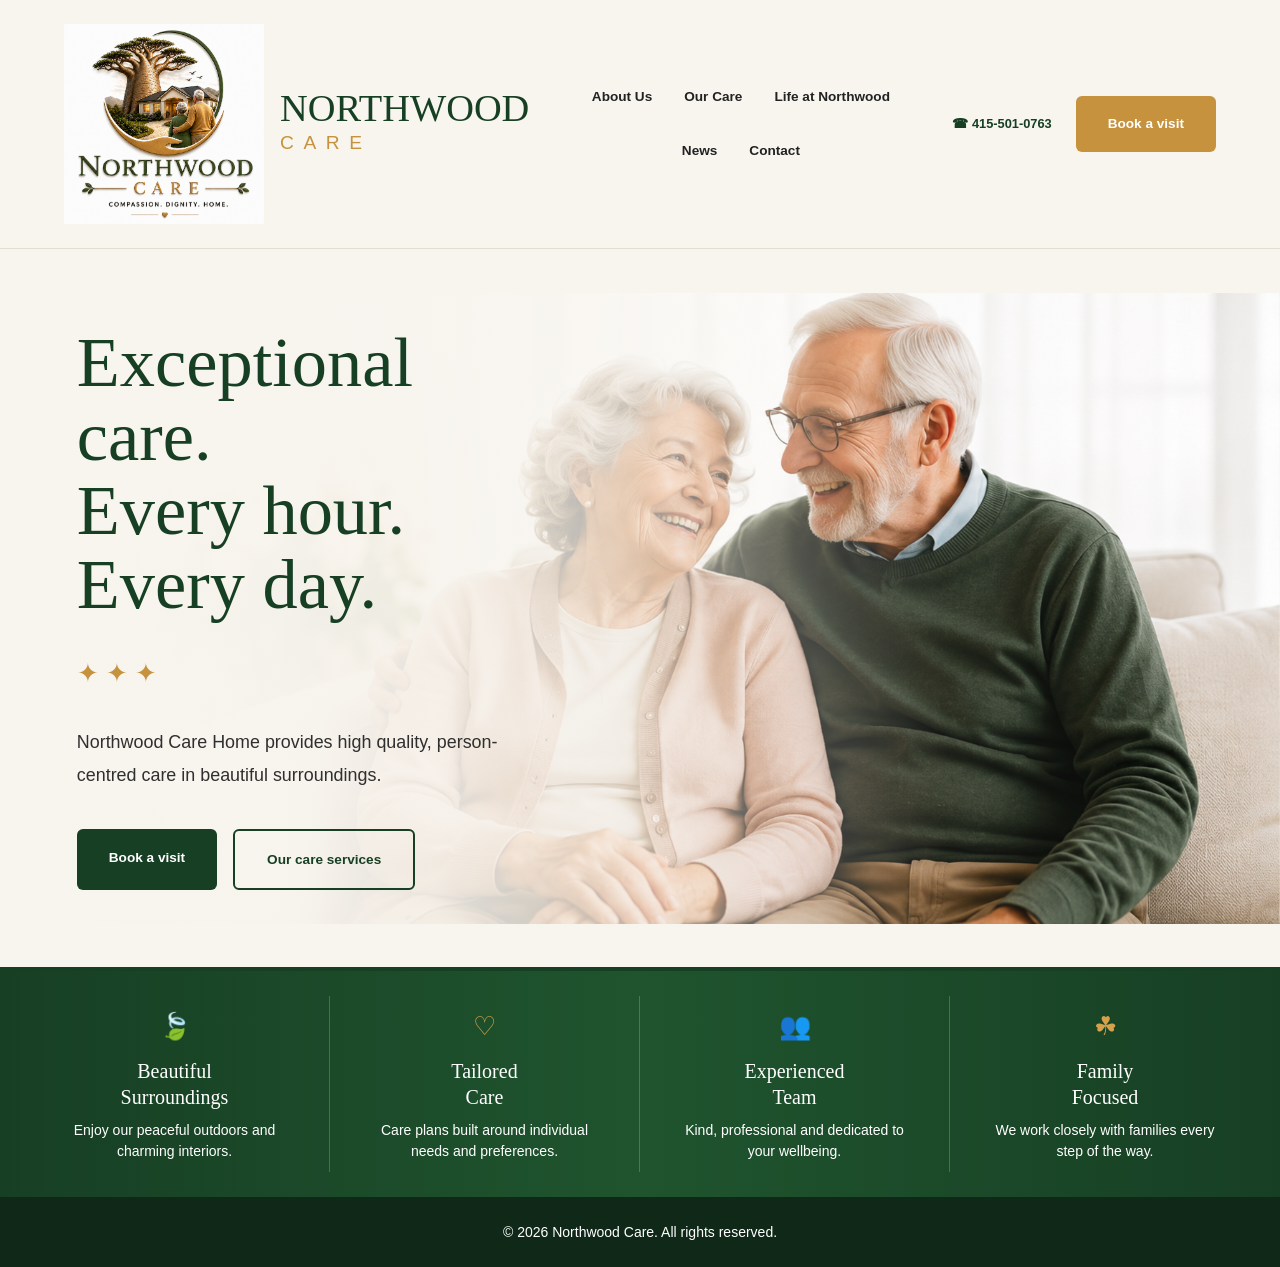
<file: index.html>
<!DOCTYPE html>
<html lang="en">
<head>
  <meta charset="UTF-8" />
  <meta name="viewport" content="width=device-width, initial-scale=1.0"/>
  <title>Northwood Care</title>

  <link rel="stylesheet" href="css/style.css">
</head>
<body>

<header class="navbar">

  <div class="logo-wrap">
    <img src="images/logo.jpg" alt="Northwood Care Logo">

    <div class="logo-text">
      <h1>NORTHWOOD</h1>
      <span>CARE</span>
    </div>
  </div>

  <nav class="nav-links">
    <a href="about.html">About Us</a>
    <a href="care.html">Our Care</a>
    <a href="life.html">Life at Northwood</a>
    <a href="#">News</a>
    <a href="contact.html">Contact</a>
  </nav>

  <div class="header-right">
    <div class="phone">
      ☎ 415-501-0763
    </div>

    <a href="contact.html" class="visit-btn">
      Book a visit
    </a>
  </div>

</header>

<section class="hero">

  <div class="hero-left">

    <h2>
      Exceptional care.<br>
      Every hour.<br>
      Every day.
    </h2>

    <div class="gold-divider">
      ✦ ✦ ✦
    </div>

    <p>
      Northwood Care Home provides high quality,
      person-centred care in beautiful surroundings.
    </p>

    <div class="hero-buttons">

      <a href="contact.html" class="primary-btn">
        Book a visit
      </a>

      <a href="care.html" class="secondary-btn">
        Our care services
      </a>

    </div>

  </div>

  <div class="hero-right">
    <img src="images/hero-couple.jpg" alt="Residents">
  </div>

</section>

<section class="feature-section">

  <div class="feature-box">
    <div class="icon">🍃</div>
    <h3>Beautiful<br>Surroundings</h3>
    <p>
      Enjoy our peaceful outdoors
      and charming interiors.
    </p>
  </div>

  <div class="feature-box">
    <div class="icon">♡</div>
    <h3>Tailored<br>Care</h3>
    <p>
      Care plans built around
      individual needs and preferences.
    </p>
  </div>

  <div class="feature-box">
    <div class="icon">👥</div>
    <h3>Experienced<br>Team</h3>
    <p>
      Kind, professional and dedicated
      to your wellbeing.
    </p>
  </div>

  <div class="feature-box">
    <div class="icon">☘</div>
    <h3>Family<br>Focused</h3>
    <p>
      We work closely with families
      every step of the way.
    </p>
  </div>

</section>

<footer>
  <p>© 2026 Northwood Care. All rights reserved.</p>
</footer>

<script src="js/script.js"></script>

</body>
</html>
</file>
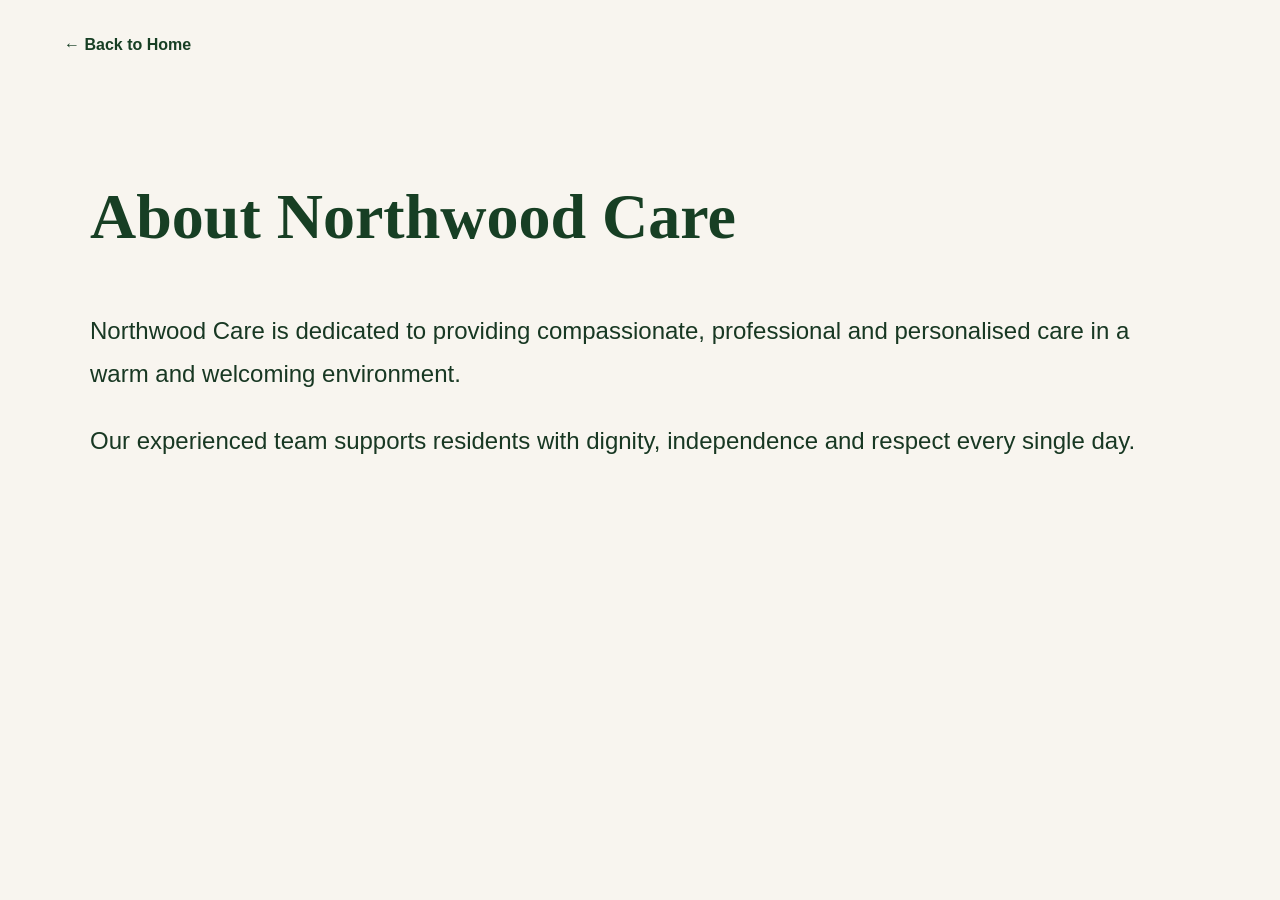
<file: about.html>
<!DOCTYPE html>
<html lang="en">
<head>
  <meta charset="UTF-8">
  <meta name="viewport" content="width=device-width, initial-scale=1.0">
  <title>About Us | Northwood Care</title>

  <link rel="stylesheet" href="css/style.css">
</head>
<body>

<header class="simple-header">
  <a href="index.html">← Back to Home</a>
</header>

<section class="page-container">

  <h1>About Northwood Care</h1>

  <p>
    Northwood Care is dedicated to providing
    compassionate, professional and personalised care
    in a warm and welcoming environment.
  </p>

  <p>
    Our experienced team supports residents with dignity,
    independence and respect every single day.
  </p>

</section>

</body>
</html>
</file>
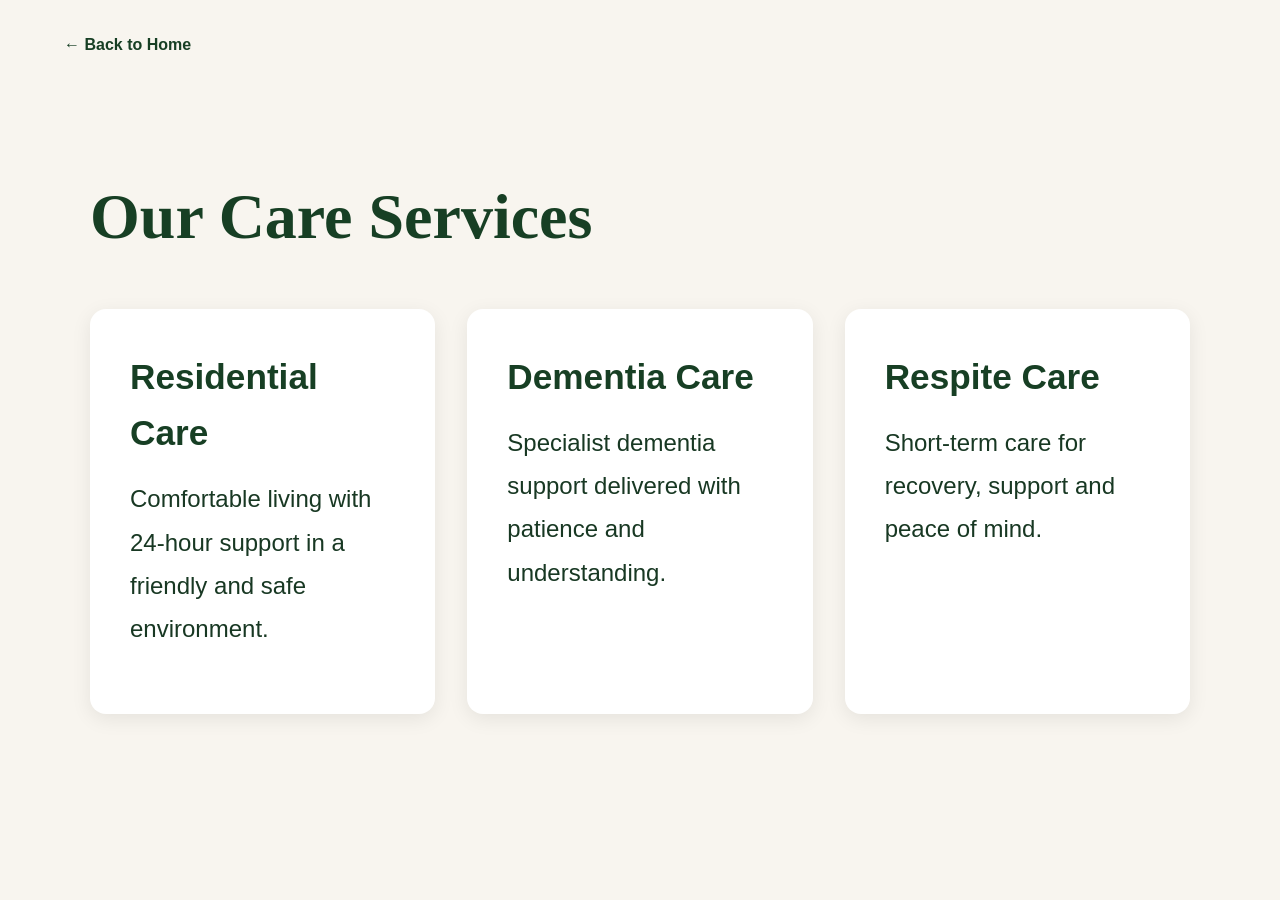
<file: care.html>
<!DOCTYPE html>
<html lang="en">
<head>
  <meta charset="UTF-8">
  <meta name="viewport" content="width=device-width, initial-scale=1.0">
  <title>Care Services | Northwood Care</title>

  <link rel="stylesheet" href="css/style.css">
</head>
<body>

<header class="simple-header">
  <a href="index.html">← Back to Home</a>
</header>

<section class="page-container">

  <h1>Our Care Services</h1>

  <div class="card-grid">

    <div class="care-card">
      <h3>Residential Care</h3>
      <p>
        Comfortable living with 24-hour support
        in a friendly and safe environment.
      </p>
    </div>

    <div class="care-card">
      <h3>Dementia Care</h3>
      <p>
        Specialist dementia support delivered
        with patience and understanding.
      </p>
    </div>

    <div class="care-card">
      <h3>Respite Care</h3>
      <p>
        Short-term care for recovery,
        support and peace of mind.
      </p>
    </div>

  </div>

</section>

</body>
</html>
</file>
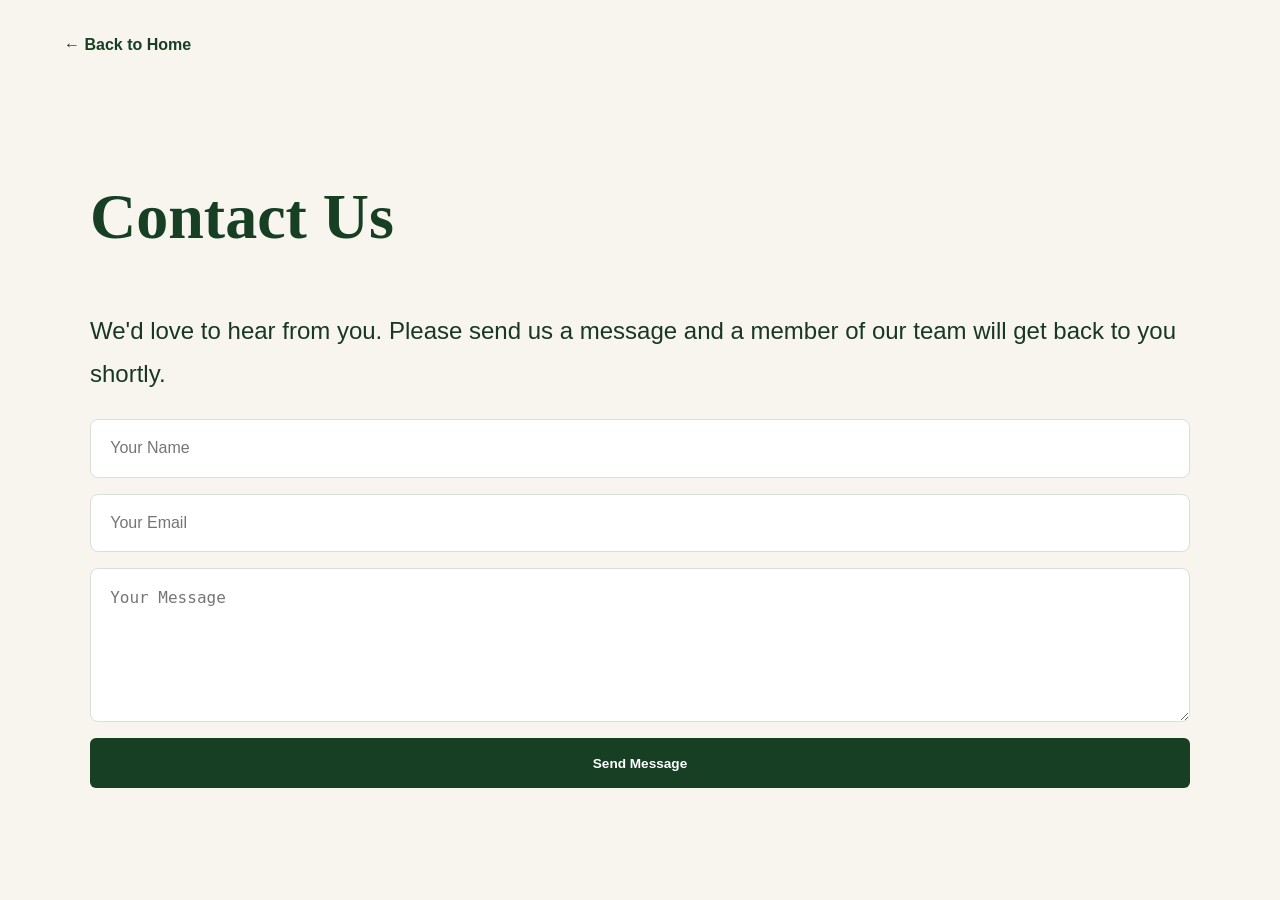
<file: contact.html>
<!DOCTYPE html>
<html lang="en">
<head>
  <meta charset="UTF-8">
  <meta name="viewport" content="width=device-width, initial-scale=1.0">

  <title>Contact | Northwood Care</title>

  <link rel="stylesheet" href="css/style.css">
</head>
<body>

  <!-- HEADER -->
  <header class="simple-header">
    <a href="index.html">← Back to Home</a>
  </header>

  <!-- CONTACT SECTION -->
  <section class="page-container">

    <h1>Contact Us</h1>

    <p class="page-intro">
      We'd love to hear from you. Please send us a message and a member
      of our team will get back to you shortly.
    </p>

    <!-- CONTACT FORM -->
    <form
      id="contactForm"
      class="contact-form"
    >

      <!-- NAME -->
      <input
        type="text"
        name="name"
        placeholder="Your Name"
        required
      >

      <!-- EMAIL -->
      <input
        type="email"
        name="email"
        placeholder="Your Email"
        required
      >

      <!-- MESSAGE -->
      <textarea
        rows="6"
        name="message"
        placeholder="Your Message"
        required
      ></textarea>

      <!-- SUBMIT BUTTON -->
      <button
        type="submit"
        class="primary-btn"
      >
        Send Message
      </button>

    </form>

  </section>

  <!-- MAIN SCRIPT -->
  <script src="js/script.js"></script>

</body>
</html>
</file>
<file: css/style.css>
*{
    margin:0;
    padding:0;
    box-sizing:border-box;
  }
  
  html{
    font-size:16px;
    scroll-behavior:smooth;
  }
  
  body{
    font-family:Arial, Helvetica, sans-serif;
    background:#f8f5ef;
    color:#183823;
    line-height:1.6;
    overflow-x:hidden;
  }
  
  img{
    max-width:100%;
    height:auto;
    display:block;
  }
  
  a{
    text-decoration:none;
  }
  
  /* =========================
     NAVBAR
  ========================= */
  
  .navbar{
    width:100%;
    display:flex;
    align-items:center;
    justify-content:space-between;
    gap:clamp(1rem,3vw,3rem);
  
    padding:
      clamp(0.8rem,2vw,1.5rem)
      clamp(1rem,5vw,4rem);
  
    background:#f8f5ef;
    border-bottom:1px solid #e2ddd3;
  }
  
  .logo-wrap{
    display:flex;
    align-items:center;
    gap:clamp(0.6rem,1.5vw,1rem);
    flex-shrink:0;
  }
  
  .logo-wrap img{
    width:clamp(200px,7vw,95px);
  }
  
  .logo-text h1{
    font-family:Georgia, serif;
    color:#173f24;
  
    font-size:clamp(1.3rem,3vw,2.6rem);
    font-weight:500;
    line-height:1;
  }
  
  .logo-text span{
    display:block;
    color:#c6923d;
  
    letter-spacing:
      clamp(0.2rem,1vw,0.6rem);
  
    font-size:
      clamp(0.8rem,1.5vw,1.25rem);
  }
  
  .nav-links{
    display:flex;
    align-items:center;
    gap:clamp(0.8rem,2.5vw,2.5rem);
  
    flex-wrap:wrap;
    justify-content:center;
  }
  
  .nav-links a{
    color:#222;
    font-weight:600;
  
    font-size:
      clamp(0.85rem,1vw,1rem);
  }
  
  .nav-links a:hover{
    color:#c6923d;
  }
  
  .header-right{
    display:flex;
    align-items:center;
    gap:clamp(0.8rem,2vw,1.5rem);
  
    flex-shrink:0;
  }
  
  .phone{
    font-weight:700;
    color:#173f24;
  
    font-size:
      clamp(0.8rem,1vw,1rem);
  }
  
  /* =========================
     BUTTONS
  ========================= */
  
  .visit-btn,
  .primary-btn,
  .secondary-btn{
    display:inline-block;
  
    border-radius:6px;
    font-weight:bold;
  
    font-size:
      clamp(0.85rem,1vw,1rem);
  
    padding:
      clamp(0.75rem,1.5vw,1.1rem)
      clamp(1rem,2.5vw,2.2rem);
  }
  
  .visit-btn{
    background:#c6923d;
    color:white;
  }
  
  .primary-btn{
    background:#173f24;
    color:white;
    border:none;
    cursor:pointer;
  }
  
  .secondary-btn{
    border:2px solid #173f24;
    color:#173f24;
  }
  
  /* =========================
/* =========================
   HERO SECTION
========================= */

.hero{

    min-height:720px;
  
    position:relative;
    overflow:hidden;
  
    display:flex;
    align-items:center;
  
    background-image:
      linear-gradient(
        to right,
        #f8f5ef 0%,
        rgba(248,245,239,0.98) 22%,
        rgba(248,245,239,0.92) 34%,
        rgba(248,245,239,0.72) 48%,
        rgba(248,245,239,0.30) 62%,
        rgba(248,245,239,0.08) 74%,
        rgba(248,245,239,0) 100%
      ),
      url("../images/hero-couple.jpg");
  
    background-size:contain;
    background-position:center right;
    background-repeat:no-repeat;
  
    border-bottom:4px solid #173f24;
  }
  
  .hero-overlay{
    width:100%;
  }
  
  .hero-left{
  
    width:min(700px, 48%);
  
    padding:
      clamp(2rem,6vw,6rem);
  
    position:relative;
    z-index:2;
  }
  
  .hero-left h2{
  
    font-family:Georgia, serif;
    color:#173f24;
  
    font-size:
      clamp(3rem,5.5vw,5.6rem);
  
    line-height:1.05;
    font-weight:500;
  }
  
  .gold-divider{
  
    margin:
      clamp(1.2rem,3vw,2rem)
      0;
  
    color:#c6923d;
  
    font-size:
      clamp(1.2rem,2vw,2rem);
  }
  
  .hero-left p{
  
    max-width:580px;
  
    font-size:
      clamp(1rem,1.4vw,1.35rem);
  
    line-height:1.8;
  
    margin-bottom:
      clamp(1.5rem,3vw,2.4rem);
  
    color:#2f2f2f;
  }
  
  .hero-buttons{
    display:flex;
    gap:1rem;
    flex-wrap:wrap;
  }
  
  /* hide old image area */
  
  .hero-right{
    display:none;
  }
  
  /* =========================
     RESPONSIVE
  ========================= */
  
  @media(max-width:1000px){
  
    .hero{
  
      min-height:auto;
  
      background-position:
        68% center;
    }
  
    .hero-left{
      width:100%;
      padding:4rem 2rem;
    }
  
  }
  
  @media(max-width:700px){
  
    .hero{
  
      background-position:
        72% center;
  
      background-image:
        linear-gradient(
          to bottom,
          rgba(248,245,239,0.96),
          rgba(248,245,239,0.92)
        ),
        url("../images/hero-couple.jpg");
    }
  
    .hero-left h2{
      font-size:3rem;
    }
  
    .hero-buttons{
      flex-direction:column;
    }
  
    .primary-btn,
    .secondary-btn{
      width:100%;
      text-align:center;
    }
  
  }
  
  
  /* =========================
     FEATURE SECTION
  ========================= */
  
  .feature-section{
    background:linear-gradient(
      90deg,
      #173f24,
      #1f542e,
      #173f24
    );
  
    color:white;
  
    display:grid;
    grid-template-columns:repeat(4,1fr);
  
    padding:25px 20px;
  }
  
  .feature-box{
    text-align:center;
    padding:10px 15px;
  
    border-right:
      1px solid rgba(255,255,255,0.2);
  }
  
  .feature-box:last-child{
    border-right:none;
  }
  
  .icon{
    font-size:26px;
    color:#d5a14a;
  
    margin-bottom:10px;
  }
  
  .feature-box h3{
    font-size:20px;
    margin-bottom:10px;
  
    font-family:Georgia, serif;
    font-weight:500;
    line-height:1.3;
  }
  
  .feature-box p{
    line-height:1.5;
    font-size:14px;
  
    max-width:220px;
    margin:auto;
  }
  
  /* =========================
     SIMPLE PAGES
  ========================= */
  
  .simple-header{
    padding:
      clamp(1rem,4vw,2rem)
      clamp(1rem,5vw,4rem);
  }
  
  .simple-header a{
    color:#173f24;
    font-weight:bold;
  }
  
  .page-container{
    width:min(1100px,92%);
    margin:auto;
  
    padding:
      clamp(2rem,6vw,5rem)
      0;
  }
  
  .page-container h1{
    font-family:Georgia, serif;
    color:#173f24;
  
    font-size:
      clamp(2.4rem,6vw,4rem);
  
    margin-bottom:
      clamp(1.5rem,4vw,2.5rem);
  }
  
  .page-container p{
    font-size:
      clamp(1rem,2vw,1.5rem);
  
    line-height:1.8;
    margin-bottom:1.5rem;
  }
  
  /* =========================
     CARDS
  ========================= */
  
  .card-grid{
    display:grid;
  
    grid-template-columns:
      repeat(auto-fit,
      minmax(min(100%,280px),1fr));
  
    gap:
      clamp(1rem,3vw,2rem);
  }
  
  .care-card{
    background:white;
  
    padding:
      clamp(1.5rem,4vw,2.5rem);
  
    border-radius:16px;
  
    box-shadow:
      0 5px 20px rgba(0,0,0,0.08);
  }
  
  .care-card h3{
    font-size:
      clamp(1.5rem,3vw,2.2rem);
  
    margin-bottom:1rem;
    color:#173f24;
  }
  
  /* =========================
     IMAGES
  ========================= */
  
  .large-image{
    border-radius:20px;
    margin-top:2rem;
  
    width:100%;
    max-height:520px;
  
    object-fit:cover;
  }
  
  /* =========================
     FORMS
  ========================= */
  
  form{
    display:flex;
    flex-direction:column;
    gap:1rem;
  }
  
  input,
  textarea{
    width:100%;
  
    padding:
      clamp(0.9rem,2vw,1.2rem);
  
    border:1px solid #ddd;
    border-radius:8px;
  
    font-size:1rem;
  }
  
  /* =========================
     FOOTER
  ========================= */
  
  footer{
    background:#0f2818;
    color:white;
  
    text-align:center;
  
    padding:
      clamp(1rem,2vw,1.5rem);
  
    font-size:14px;
  }
  
  /* =========================
     TABLET
  ========================= */
  
  @media(max-width:1100px){
  
    .navbar{
      flex-wrap:wrap;
    }
  
    .nav-links{
      order:3;
      width:100%;
    }
  
    .hero{
      grid-template-columns:1fr;
    }
  
    .hero-right{
      order:-1;
  
      height:
        clamp(300px,55vw,520px);
    }
  
    .feature-section{
      grid-template-columns:repeat(2,1fr);
    }
  
    .feature-box:nth-child(2){
      border-right:none;
    }
  
    .feature-box:nth-child(1),
    .feature-box:nth-child(2){
  
      border-bottom:
        1px solid rgba(255,255,255,0.25);
    }
  
  }
  
  /* =========================
     MOBILE
  ========================= */
  
  @media(max-width:700px){
  
    .navbar{
      align-items:flex-start;
    }
  
    .logo-wrap{
      width:100%;
    }
  
    .nav-links{
      flex-direction:column;
      align-items:flex-start;
      gap:0.9rem;
    }
  
    .header-right{
      width:100%;
  
      justify-content:space-between;
      flex-wrap:wrap;
    }
  
    .hero-left{
      text-align:left;
    }
  
    .hero-buttons{
      flex-direction:column;
    }
  
    .primary-btn,
    .secondary-btn,
    .visit-btn{
      width:100%;
      text-align:center;
    }
  
    .feature-section{
      grid-template-columns:1fr;
    }
  
    .feature-box{
      border-right:none;
  
      border-bottom:
        1px solid rgba(255,255,255,0.25);
    }
  
    .feature-box:last-child{
      border-bottom:none;
    }
  
  }
  
  /* =========================
     SMALL PHONES
  ========================= */
  
  @media(max-width:420px){
  
    .phone{
      width:100%;
    }
  
    .hero-left h2{
      font-size:2.4rem;
    }
  
  }
</file>
